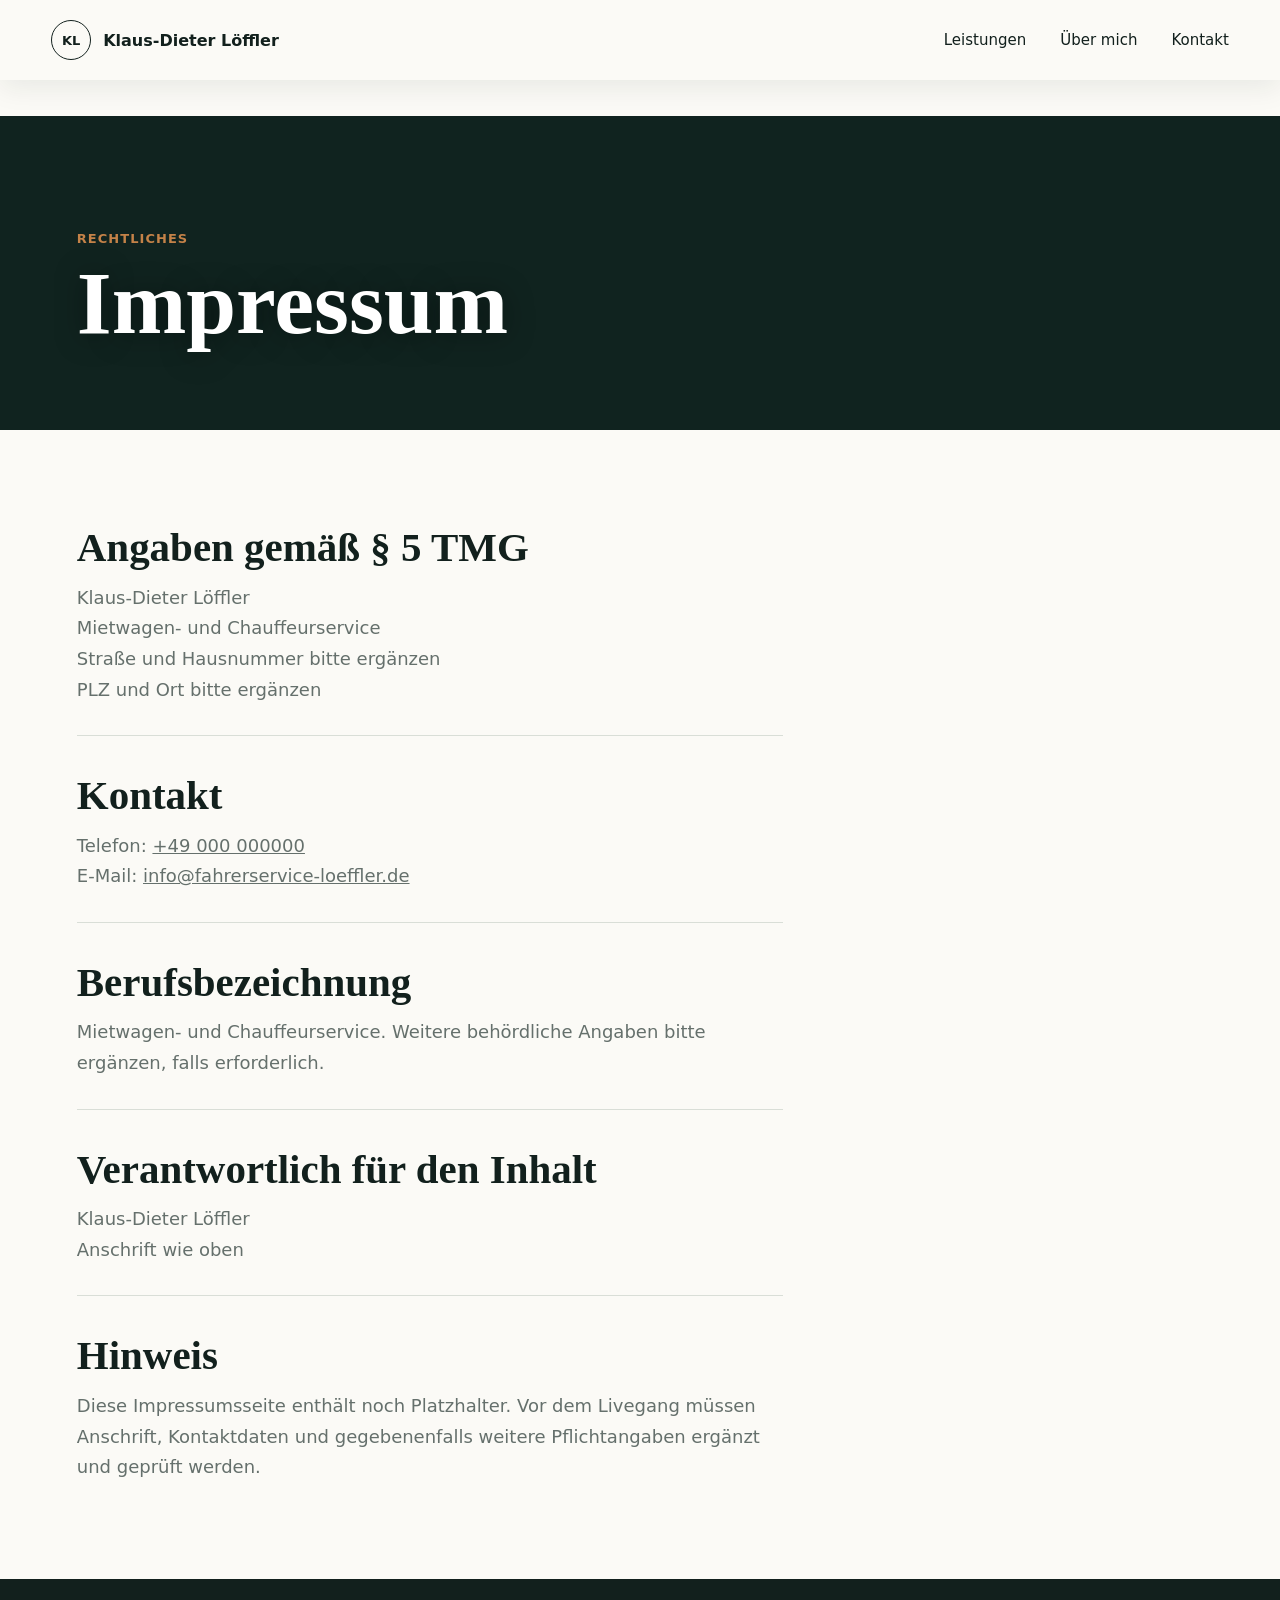
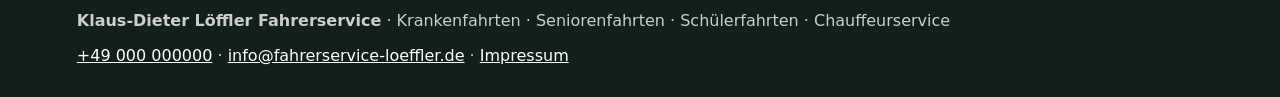
<file: impressum.html>
<!doctype html>
<html lang="de">
  <head>
    <meta charset="utf-8">
    <meta name="viewport" content="width=device-width, initial-scale=1">
    <title>Impressum | Klaus-Dieter Löffler Fahrerservice</title>
    <meta name="description" content="Impressum von Klaus-Dieter Löffler Fahrerservice.">
    <meta name="robots" content="index, follow">
    <meta name="theme-color" content="#10231f">
    <link rel="canonical" href="https://www.fahrerservice-loeffler.de/impressum">
    <link rel="stylesheet" href="styles.css">
  </head>
  <body>
    <header class="site-header on-light" aria-label="Hauptnavigation">
      <a class="brand" href="index.html#start" aria-label="Zur Startseite">
        <span class="brand-mark">KL</span>
        <span>Klaus-Dieter Löffler</span>
      </a>
      <nav class="nav" aria-label="Seitenbereiche">
        <a href="index.html#leistungen">Leistungen</a>
        <a href="index.html#ueber-mich">Über mich</a>
        <a href="index.html#kontakt">Kontakt</a>
      </nav>
    </header>

    <main class="legal-page">
      <section class="legal-hero">
        <p class="section-kicker">Rechtliches</p>
        <h1>Impressum</h1>
      </section>

      <section class="legal-content" aria-label="Impressumsangaben">
        <div class="legal-block">
          <h2>Angaben gemäß § 5 TMG</h2>
          <p>
            Klaus-Dieter Löffler<br>
            Mietwagen- und Chauffeurservice<br>
            Straße und Hausnummer bitte ergänzen<br>
            PLZ und Ort bitte ergänzen
          </p>
        </div>

        <div class="legal-block">
          <h2>Kontakt</h2>
          <p>
            Telefon: <a href="tel:+49000000000">+49 000 000000</a><br>
            E-Mail: <a href="mailto:info@fahrerservice-loeffler.de">info@fahrerservice-loeffler.de</a>
          </p>
        </div>

        <div class="legal-block">
          <h2>Berufsbezeichnung</h2>
          <p>Mietwagen- und Chauffeurservice. Weitere behördliche Angaben bitte ergänzen, falls erforderlich.</p>
        </div>

        <div class="legal-block">
          <h2>Verantwortlich für den Inhalt</h2>
          <p>
            Klaus-Dieter Löffler<br>
            Anschrift wie oben
          </p>
        </div>

        <div class="legal-block">
          <h2>Hinweis</h2>
          <p>Diese Impressumsseite enthält noch Platzhalter. Vor dem Livegang müssen Anschrift, Kontaktdaten und gegebenenfalls weitere Pflichtangaben ergänzt und geprüft werden.</p>
        </div>
      </section>
    </main>

    <footer class="footer">
      <p><strong>Klaus-Dieter Löffler Fahrerservice</strong> · Krankenfahrten · Seniorenfahrten · Schülerfahrten · Chauffeurservice</p>
      <p><a href="tel:+49000000000">+49 000 000000</a> · <a href="mailto:info@fahrerservice-loeffler.de">info@fahrerservice-loeffler.de</a> · <a href="impressum.html">Impressum</a></p>
    </footer>

    <script src="script.js"></script>
  </body>
</html>
</file>
<file: styles.css>
:root {
  --ink: #12201d;
  --muted: #65706c;
  --paper: #fbfaf6;
  --line: #d9ded7;
  --accent: #c48248;
  --deep: #10231f;
  --white: #ffffff;
  font-family: Inter, ui-sans-serif, system-ui, -apple-system, BlinkMacSystemFont, "Segoe UI", sans-serif;
}

* {
  box-sizing: border-box;
}

html {
  scroll-behavior: smooth;
}

body {
  margin: 0;
  color: var(--ink);
  background: var(--paper);
}

a {
  color: inherit;
}

.site-header {
  position: fixed;
  inset: 0 0 auto;
  z-index: 10;
  display: flex;
  align-items: center;
  justify-content: space-between;
  gap: 24px;
  padding: 20px clamp(20px, 4vw, 56px);
  color: var(--white);
  transition: background 220ms ease, color 220ms ease, box-shadow 220ms ease;
}

.site-header.is-scrolled {
  background: rgba(251, 250, 246, 0.94);
  color: var(--ink);
  box-shadow: 0 8px 28px rgba(16, 35, 31, 0.08);
  backdrop-filter: blur(14px);
}

.site-header.on-light {
  background: rgba(251, 250, 246, 0.94);
  color: var(--ink);
  box-shadow: 0 8px 28px rgba(16, 35, 31, 0.08);
  backdrop-filter: blur(14px);
}

.brand {
  display: inline-flex;
  align-items: center;
  gap: 12px;
  text-decoration: none;
  font-weight: 750;
}

.brand-mark {
  display: grid;
  width: 40px;
  height: 40px;
  place-items: center;
  border: 1px solid currentColor;
  border-radius: 50%;
  font-size: 13px;
  letter-spacing: 0;
}

.nav {
  display: flex;
  gap: clamp(14px, 3vw, 34px);
  font-size: 15px;
}

.nav a {
  text-decoration: none;
}

.hero {
  position: relative;
  min-height: 92svh;
  overflow: hidden;
  display: flex;
  align-items: flex-end;
  padding: 140px clamp(20px, 6vw, 84px) 72px;
  color: var(--white);
}

.hero-image,
.hero picture {
  position: absolute;
  inset: 0;
  width: 100%;
  height: 100%;
}

.hero-image {
  object-fit: cover;
  transform: scale(1.04);
  animation: settle 1100ms ease forwards;
}

.hero-shade {
  position: absolute;
  inset: 0;
  background: linear-gradient(90deg, rgba(9, 20, 18, 0.9), rgba(9, 20, 18, 0.58) 50%, rgba(9, 20, 18, 0.24));
}

.hero-content {
  position: relative;
  width: min(720px, 100%);
}

.eyebrow,
.section-kicker {
  margin: 0 0 14px;
  color: var(--accent);
  font-size: 13px;
  font-weight: 800;
  letter-spacing: 0.08em;
  text-transform: uppercase;
}

h1,
h2,
h3,
p {
  margin-top: 0;
}

h1 {
  max-width: 760px;
  margin-bottom: 20px;
  font-family: Georgia, "Times New Roman", serif;
  font-size: clamp(48px, 7vw, 96px);
  line-height: 0.96;
  letter-spacing: 0;
  text-shadow: 0 2px 30px rgba(0, 0, 0, 0.42);
}

h2 {
  margin-bottom: 18px;
  font-family: Georgia, "Times New Roman", serif;
  font-size: clamp(32px, 4.6vw, 64px);
  line-height: 1.04;
  letter-spacing: 0;
}

h3 {
  margin-bottom: 12px;
  font-size: clamp(20px, 2vw, 28px);
  letter-spacing: 0;
}

.lead {
  max-width: 600px;
  margin-bottom: 34px;
  color: rgba(255, 255, 255, 0.96);
  font-size: clamp(19px, 2.2vw, 25px);
  line-height: 1.45;
  text-shadow: 0 2px 22px rgba(0, 0, 0, 0.36);
}

.hero-actions {
  display: flex;
  flex-wrap: wrap;
  gap: 14px;
}

.button {
  display: inline-flex;
  min-height: 50px;
  align-items: center;
  justify-content: center;
  padding: 0 22px;
  border: 1px solid transparent;
  border-radius: 4px;
  font-weight: 760;
  text-decoration: none;
  transition: transform 180ms ease, background 180ms ease, border-color 180ms ease;
}

.button:hover {
  transform: translateY(-2px);
}

.button.primary {
  background: var(--accent);
  color: var(--white);
}

.button.secondary {
  border-color: rgba(255, 255, 255, 0.55);
  color: var(--white);
}

.section-pad {
  padding: clamp(72px, 10vw, 140px) clamp(20px, 6vw, 84px);
}

.intro {
  display: grid;
  grid-template-columns: minmax(0, 1.15fr) minmax(280px, 0.85fr);
  gap: clamp(32px, 8vw, 108px);
  align-items: end;
}

.intro-copy,
.about-copy p,
.contact-copy p,
.service-item p {
  color: var(--muted);
  font-size: 18px;
  line-height: 1.7;
}

.section-head {
  max-width: 820px;
  margin-bottom: 38px;
}

.services {
  background: var(--white);
}

.service-list {
  border-top: 1px solid var(--line);
}

.service-item {
  display: grid;
  grid-template-columns: 70px minmax(160px, 0.4fr) minmax(260px, 0.8fr);
  gap: clamp(18px, 4vw, 48px);
  padding: 30px 0;
  border-bottom: 1px solid var(--line);
}

.service-item span {
  color: var(--accent);
  font-weight: 850;
}

.service-item p {
  margin-bottom: 0;
}

.about {
  display: grid;
  grid-template-columns: minmax(260px, 0.85fr) minmax(300px, 1fr);
  gap: clamp(32px, 8vw, 110px);
  align-items: center;
}

.about-media {
  min-height: clamp(360px, 54vw, 640px);
  background-image: url("https://images.unsplash.com/photo-1449965408869-eaa3f722e40d?auto=format&fit=crop&w=1200&q=82");
  background-position: center;
  background-size: cover;
}

.contact {
  display: grid;
  grid-template-columns: minmax(260px, 0.8fr) minmax(300px, 0.9fr);
  gap: clamp(34px, 8vw, 110px);
  align-items: start;
}

.contact-form {
  display: grid;
  gap: 18px;
}

label {
  display: grid;
  gap: 8px;
  color: var(--muted);
  font-size: 14px;
  font-weight: 760;
}

input,
textarea {
  width: 100%;
  border: 1px solid var(--line);
  border-radius: 4px;
  background: var(--white);
  color: var(--ink);
  font: inherit;
  padding: 15px 16px;
}

input:focus,
textarea:focus {
  outline: 2px solid rgba(196, 130, 72, 0.35);
  border-color: var(--accent);
}

.contact-form .button {
  width: fit-content;
  border: 0;
  cursor: pointer;
}

.legal-page {
  padding-top: 116px;
}

.legal-hero {
  padding: clamp(72px, 9vw, 128px) clamp(20px, 6vw, 84px) clamp(44px, 7vw, 84px);
  background: var(--deep);
  color: var(--white);
}

.legal-hero h1 {
  max-width: 920px;
  margin-bottom: 0;
}

.legal-content {
  display: grid;
  gap: 38px;
  max-width: 860px;
  padding: clamp(56px, 8vw, 96px) clamp(20px, 6vw, 84px);
}

.legal-block {
  border-bottom: 1px solid var(--line);
  padding-bottom: 30px;
}

.legal-block:last-child {
  border-bottom: 0;
  padding-bottom: 0;
}

.legal-block h2 {
  margin-bottom: 14px;
  font-size: clamp(28px, 3.2vw, 44px);
}

.legal-block p {
  color: var(--muted);
  font-size: 18px;
  line-height: 1.7;
}

.legal-block p:last-child {
  margin-bottom: 0;
}

.footer {
  display: flex;
  flex-wrap: wrap;
  justify-content: space-between;
  gap: 16px;
  padding: 32px clamp(20px, 6vw, 84px);
  background: var(--ink);
  color: rgba(255, 255, 255, 0.78);
}

.footer p {
  margin: 0;
}

.footer a {
  color: var(--white);
}

.reveal {
  opacity: 0;
  transform: translateY(22px);
  transition: opacity 650ms ease, transform 650ms ease;
}

.reveal.is-visible {
  opacity: 1;
  transform: translateY(0);
}

@keyframes settle {
  to {
    transform: scale(1);
  }
}

@media (max-width: 780px) {
  .site-header {
    align-items: flex-start;
    padding: 16px 20px;
  }

  .brand {
    max-width: 190px;
  }

  .nav {
    gap: 12px;
    font-size: 13px;
  }

  .hero {
    min-height: 88svh;
    padding: 116px 20px 46px;
  }

  h1 {
    font-size: clamp(42px, 13vw, 56px);
  }

  .lead {
    font-size: 18px;
  }

  .hero-shade {
    background: linear-gradient(180deg, rgba(9, 20, 18, 0.56), rgba(9, 20, 18, 0.82));
  }

  .intro,
  .about,
  .contact {
    grid-template-columns: 1fr;
  }

  .service-item {
    grid-template-columns: 1fr;
    gap: 8px;
  }

  .footer {
    display: grid;
  }
}
</file>
